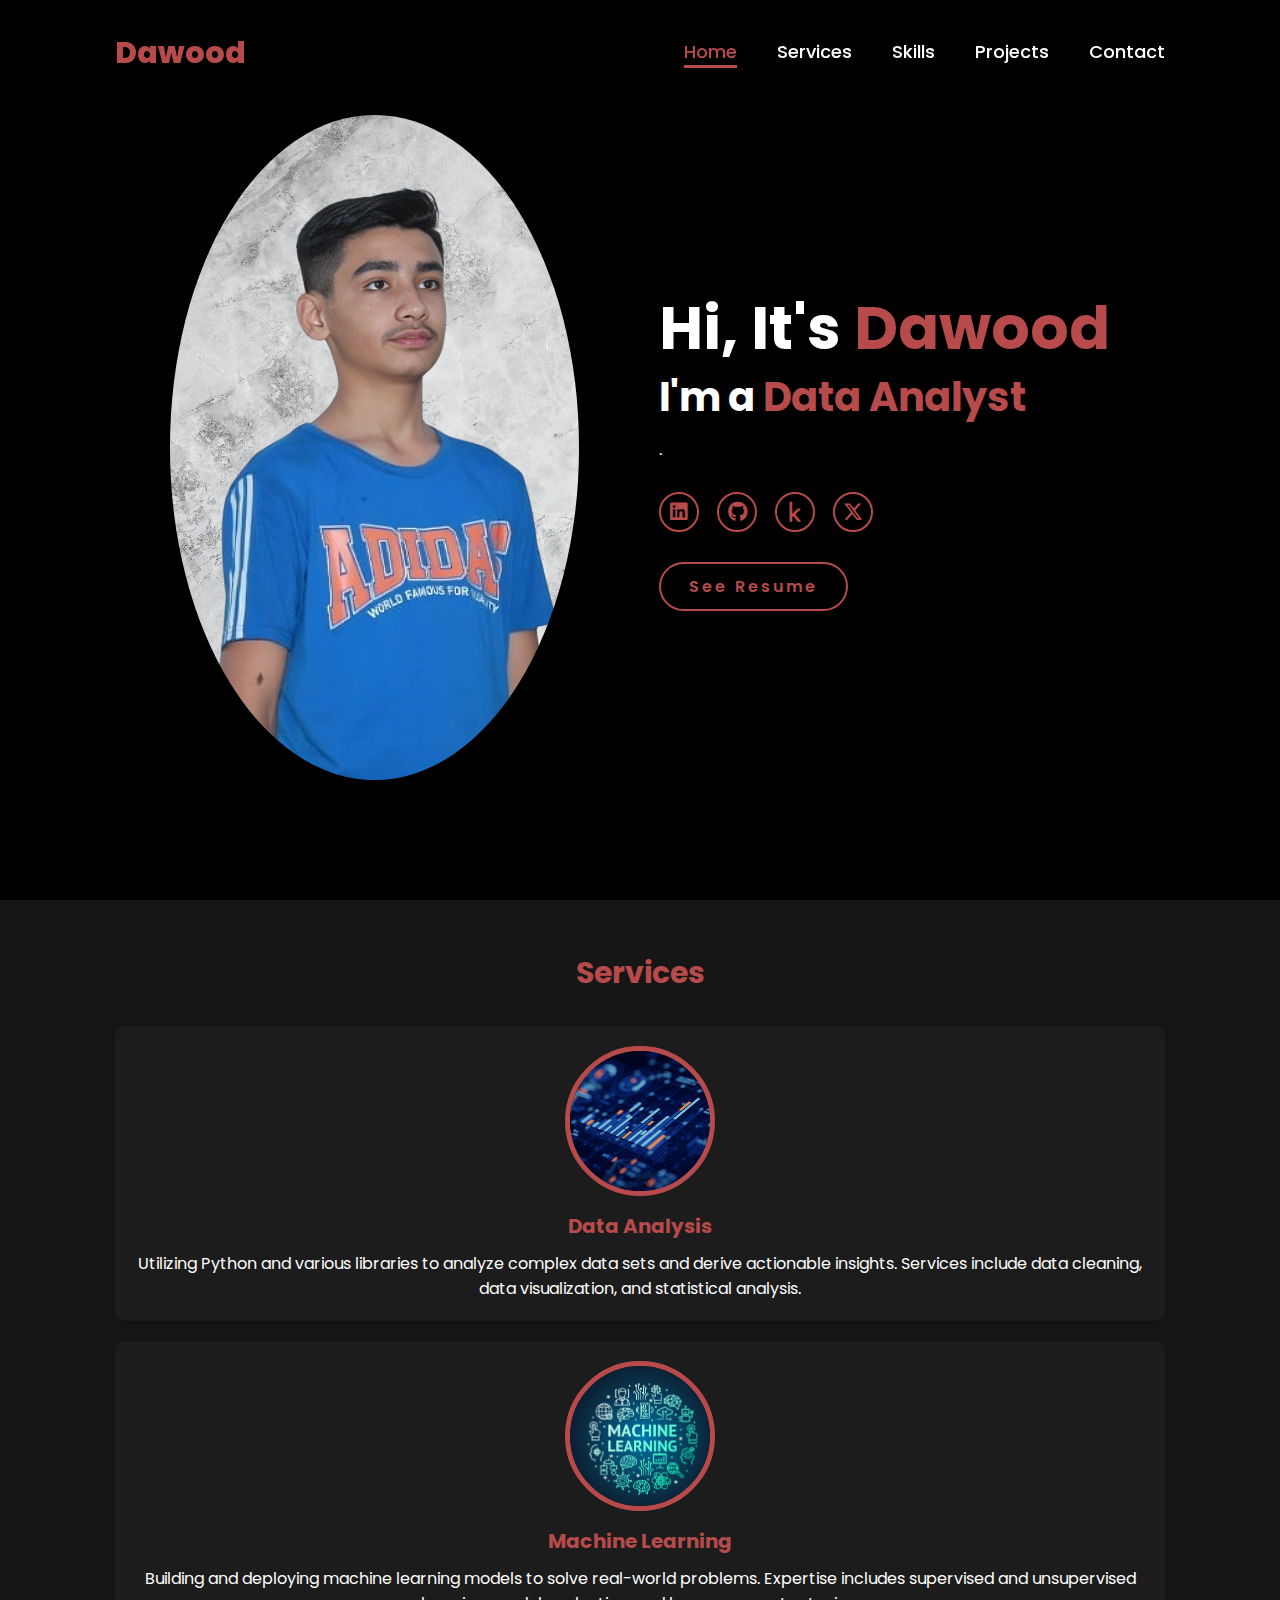
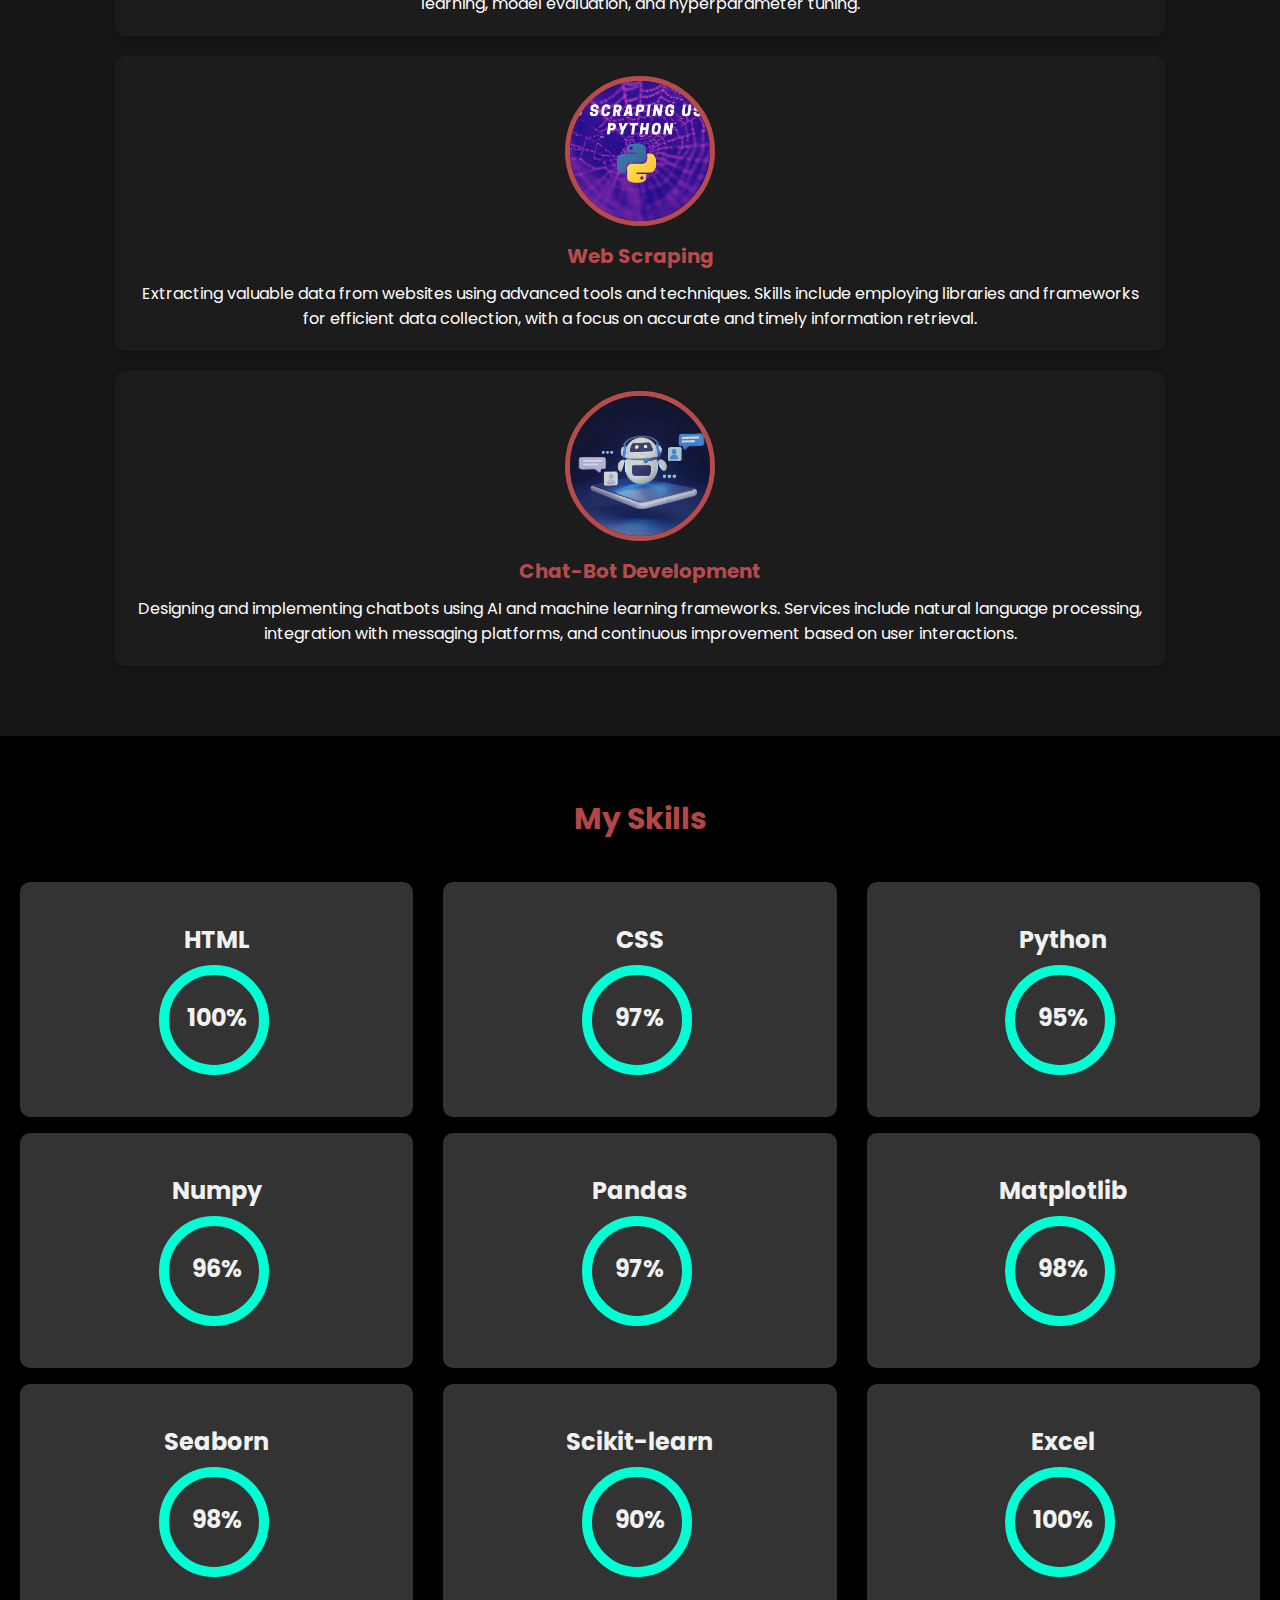
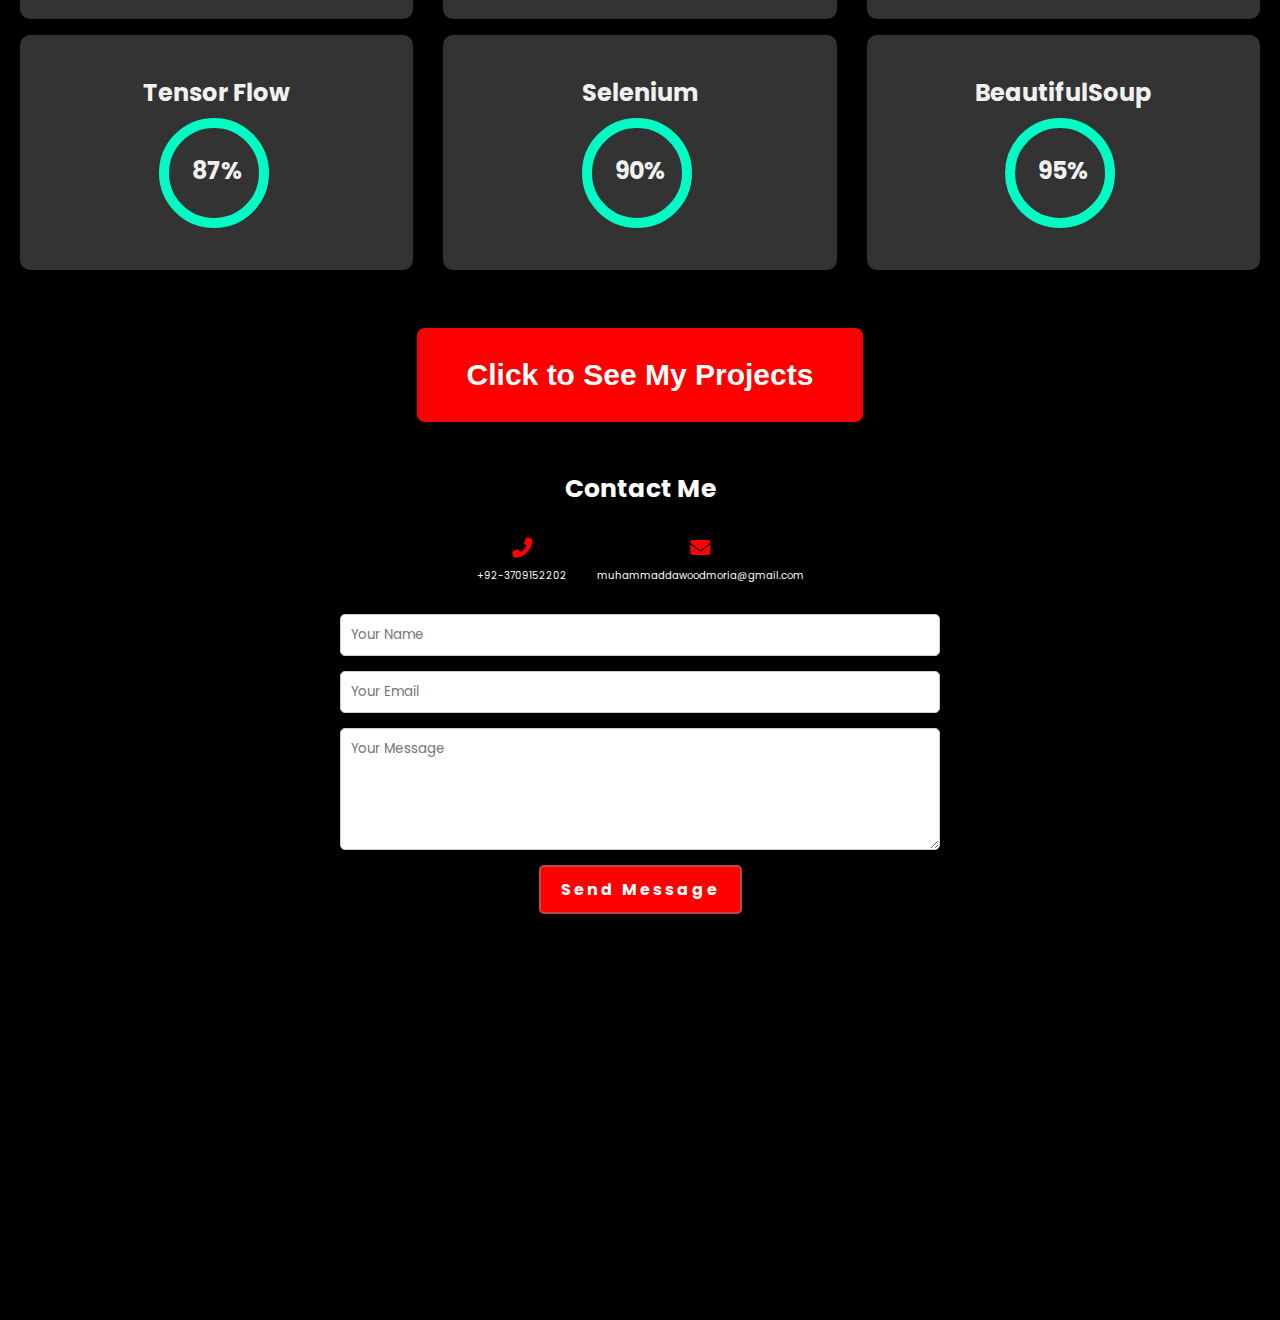
<file: index.html>
<!DOCTYPE html>
<html lang="en">
<head>
    <meta charset="UTF-8">
    <meta name="viewport" content="width=device-width, initial-scale=1.0">
    <link rel="stylesheet" href="https://cdnjs.cloudflare.com/ajax/libs/font-awesome/6.5.2/css/all.min.css">
    <link rel="stylesheet" href="style.css">
    <title>Portfolio Website</title>
</head>
<body>
    <header>
        <a href="index.html" class="logo">Dawood</a>

        <nav>
            <a href="#home" class="active">Home</a>
            <a href="#services">Services</a>
            <a href="#skills">Skills</a>
            <a href="index1.html">Projects</a>
            <a href="#contact">Contact</a>
        </nav>
    </header>
    
    <section id="home" class="home">
        <div class="home-img">
            <img src="main.jpg.png"alt="">
        </div>
        <div class="home-content">
            <h1>Hi, It's <span>Dawood</span></h1>
            <h3 class="typing-text">I'm a <span></span></h3>
            <p>.</p>
            <div class="social-icons">
                <a href="https://www.linkedin.com/in/muhammad-dawood-361510306/"><i class="fa-brands fa-linkedin"></i></a>
                <a href="https://github.com/muhammadmoria"><i class="fa-brands fa-github"></i></a>
                <a href="https://www.kaggle.com/muhammaddawood42"><i class="fa-brands fa-kaggle"></i></a>
                <a href="https://x.com/muhammad_d83889"> <i class="fa-brands fa-x-twitter""></i></a>
            </div>
            <a href="Screenshot 2024-08-23 060134.png" class="btn">See Resume</a>
        </div>
    </section>

    <section id="services" class="services">
        <h2>Services</h2>
        <div class="service">
            <img src="dm08172023-what-is-data-analytics-696x455.webp" alt="Data Analysis">
            <h3>Data Analysis</h3>
            <p>Utilizing Python and various libraries to analyze complex data sets and derive actionable insights. Services include data cleaning, data visualization, and statistical analysis.</p>
        </div>
        <div class="service">
            <img src="Machine-Learning-Services-banner.png" alt="Machine Learning">
            <h3>Machine Learning</h3>
            <p>Building and deploying machine learning models to solve real-world problems. Expertise includes supervised and unsupervised learning, model evaluation, and hyperparameter tuning.</p>
        </div>
        <div class="service">
            <img src="web-scraping.png" alt="Web Development">
            <h3>Web Scraping</h3>
            <p>Extracting valuable data from websites using advanced tools and techniques. Skills include employing libraries and frameworks for efficient data collection, with a focus on accurate and timely information retrieval.</p>
        </div>
        <div class="service">
            <img src="tipos-de-chatbots.webp" alt="API Development">
            <h3>Chat-Bot Development</h3>
            <p>Designing and implementing chatbots using AI and machine learning frameworks. Services include natural language processing, integration with messaging platforms, and continuous improvement based on user interactions.</p>
        </div>
    </section>
    <!-- Skills Section -->
<section id="skills" class="skills">
    <h2>My Skills</h2>
    <div class="skills-grid">
        <div class="skill">
            <h3>HTML</h3>
            <div class="circle" data-percentage="90">
                <svg>
                    <circle cx="57" cy="57" r="50"></circle>
                    <circle cx="57" cy="57" r="50"></circle>
                </svg>
                <div class="percentage">100%</div>
            </div>
        </div>
        <div class="skill">
            <h3>CSS</h3>
            <div class="circle" data-percentage="85">
                <svg>
                    <circle cx="57" cy="57" r="50"></circle>
                    <circle cx="57" cy="57" r="50"></circle>
                </svg>
                <div class="percentage">97%</div>
            </div>
        </div>
        <div class="skill">
            <h3>Python</h3>
            <div class="circle" data-percentage="">
                <svg>
                    <circle cx="57" cy="57" r="50"></circle>
                    <circle cx="57" cy="57" r="50"></circle>
                </svg>
                <div class="percentage">95%</div>
            </div>
       
        </div>
    </div>
    &nbsp;
    <div class="skills-grid1">
        <div class="skill1">
            <h3>Numpy</h3>
            <div class="circle" data-percentage="90">
                <svg>
                    <circle cx="57" cy="57" r="50"></circle>
                    <circle cx="57" cy="57" r="50"></circle>
                </svg>
                <div class="percentage">96%</div>
            </div>
        </div>
        <div class="skill1">
            <h3>Pandas</h3>
            <div class="circle" data-percentage="85">
                <svg>
                    <circle cx="57" cy="57" r="50"></circle>
                    <circle cx="57" cy="57" r="50"></circle>
                </svg>
                <div class="percentage">97%</div>
            </div>
        </div>
        <div class="skill1">
            <h3>Matplotlib</h3>
            <div class="circle" data-percentage="">
                <svg>
                    <circle cx="57" cy="57" r="50"></circle>
                    <circle cx="57" cy="57" r="50"></circle>
                </svg>
                <div class="percentage">98%</div>
            </div>
       
        </div>
    </div>
    &nbsp;
    <div class="skills-grid2">
        <div class="skill2">
            <h3>Seaborn</h3>
            <div class="circle" data-percentage="90">
                <svg>
                    <circle cx="57" cy="57" r="50"></circle>
                    <circle cx="57" cy="57" r="50"></circle>
                </svg>
                <div class="percentage">98%</div>
            </div>
        </div>
        <div class="skill2">
            <h3>Scikit-learn</h3>
            <div class="circle" data-percentage="85">
                <svg>
                    <circle cx="57" cy="57" r="50"></circle>
                    <circle cx="57" cy="57" r="50"></circle>
                </svg>
                <div class="percentage">90%</div>
            </div>
        </div>
        <div class="skill2">
            <h3>Excel</h3>
            <div class="circle" data-percentage="">
                <svg>
                    <circle cx="57" cy="57" r="50"></circle>
                    <circle cx="57" cy="57" r="50"></circle>
                </svg>
                <div class="percentage">100%</div>
            </div>
       
        </div>
    </div>
    &nbsp;
    <div class="skills-grid3">
        <div class="skill3">
            <h3>Tensor Flow</h3>
            <div class="circle" data-percentage="90">
                <svg>
                    <circle cx="57" cy="57" r="50"></circle>
                    <circle cx="57" cy="57" r="50"></circle>
                </svg>
                <div class="percentage">87%</div>
            </div>
        </div>
        <div class="skill3">
            <h3>Selenium</h3>
            <div class="circle" data-percentage="85">
                <svg>
                    <circle cx="57" cy="57" r="50"></circle>
                    <circle cx="57" cy="57" r="50"></circle>
                </svg>
                <div class="percentage">90%</div>
            </div>
        </div>
        <div class="skill3">
            <h3>BeautifulSoup</h3>
            <div class="circle" data-percentage="">
                <svg>
                    <circle cx="57" cy="57" r="50"></circle>
                    <circle cx="57" cy="57" r="50"></circle>
                </svg>
                <div class="percentage">95%</div>
            </div>
       
        </div>
    </div>
</section>
<div class="button-container">
    <a href="index1.html" class="btn-projects">Click to See My Projects</a>
</div>



    <section class="contact" id="contact">
        <div class="contact-container">
          <h2>Contact Me</h2>
          <div class="contact-info">
            <div class="info-item">
              <i class="fas fa-phone-alt"></i>
              <p>+92-3709152202</p>
            </div>
            <div class="info-item">
              <i class="fas fa-envelope"></i>
              <p>muhammaddawoodmoria@gmail.com</p>
            </div>
          </div>
          <form class="contact-form" method="post">
            <input type="text" name="name" placeholder="Your Name" required>
            <input type="email" name="email" placeholder="Your Email" required>
            <textarea name="message" placeholder="Your Message" rows="5" required></textarea>
            <button type="submit" class="btn">Send Message</button>
          </form>
        </div>
      </section>
    
</body>
</html>
</file>
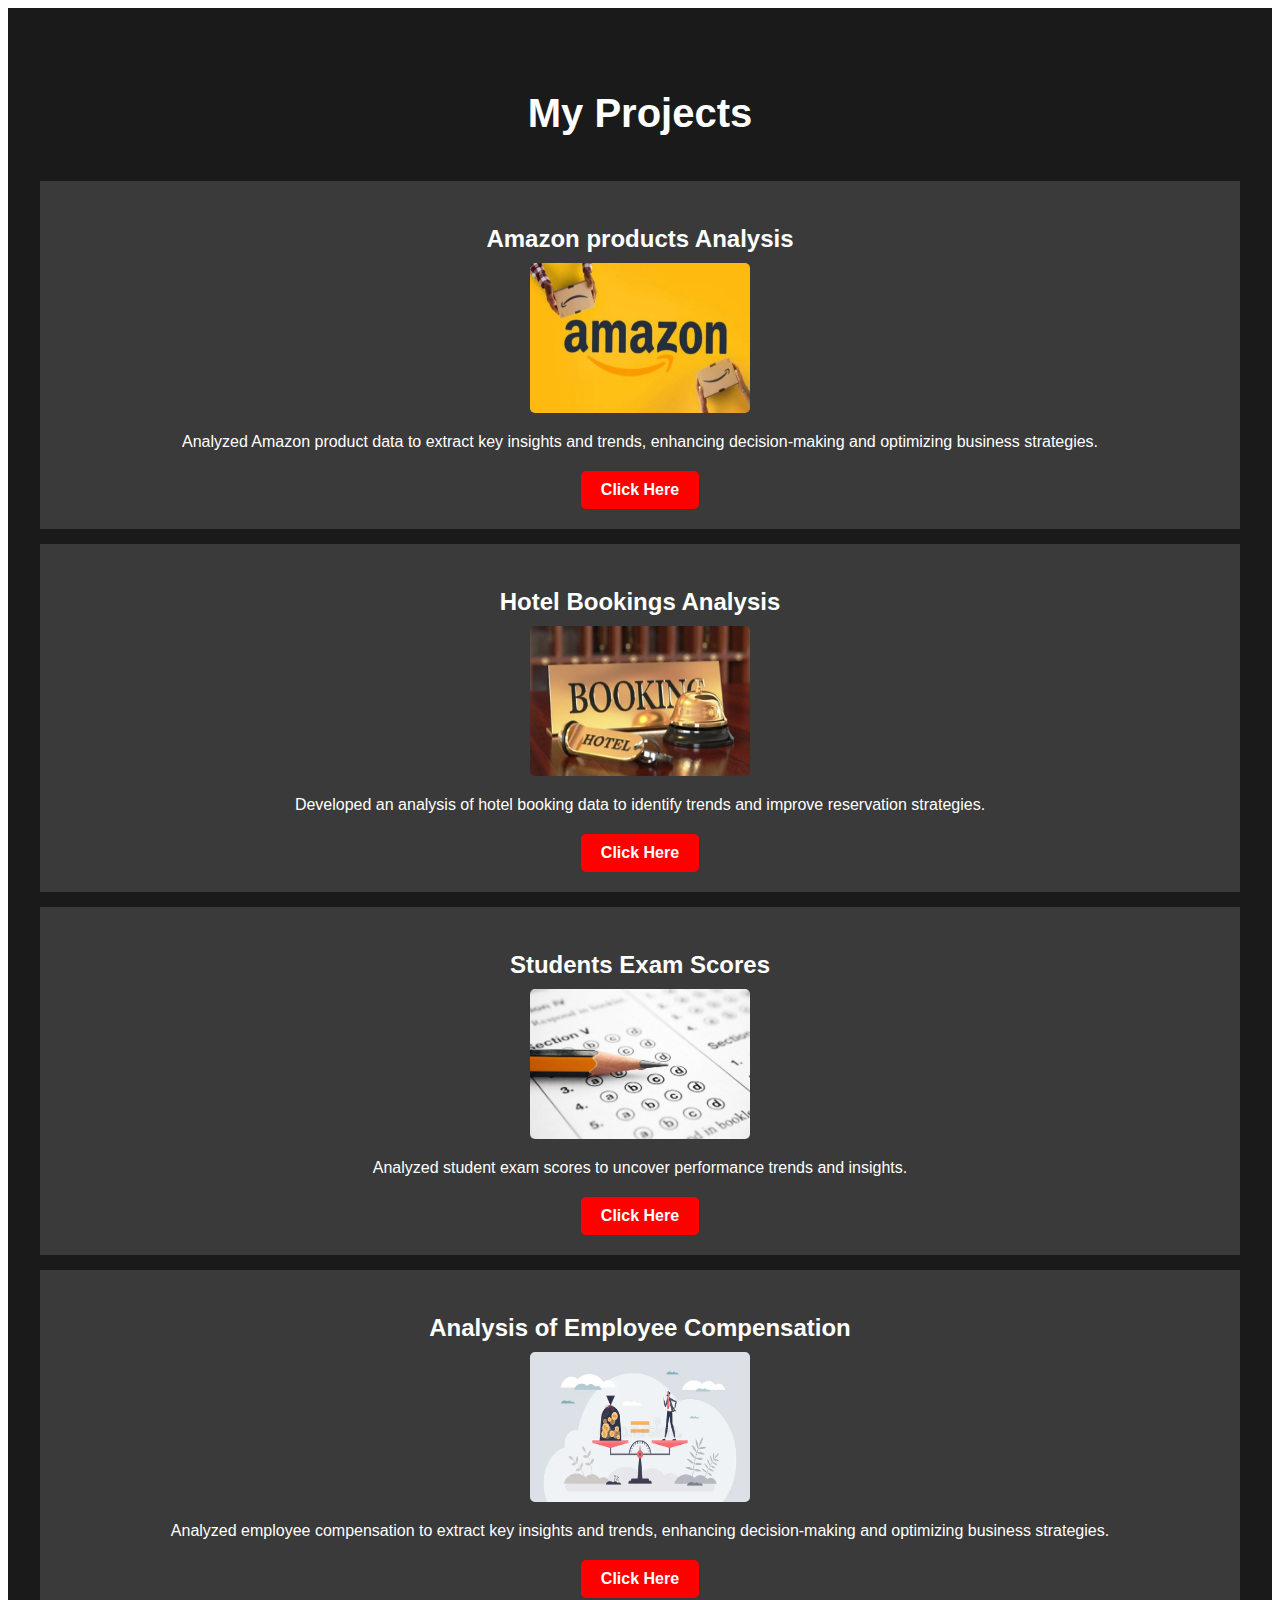
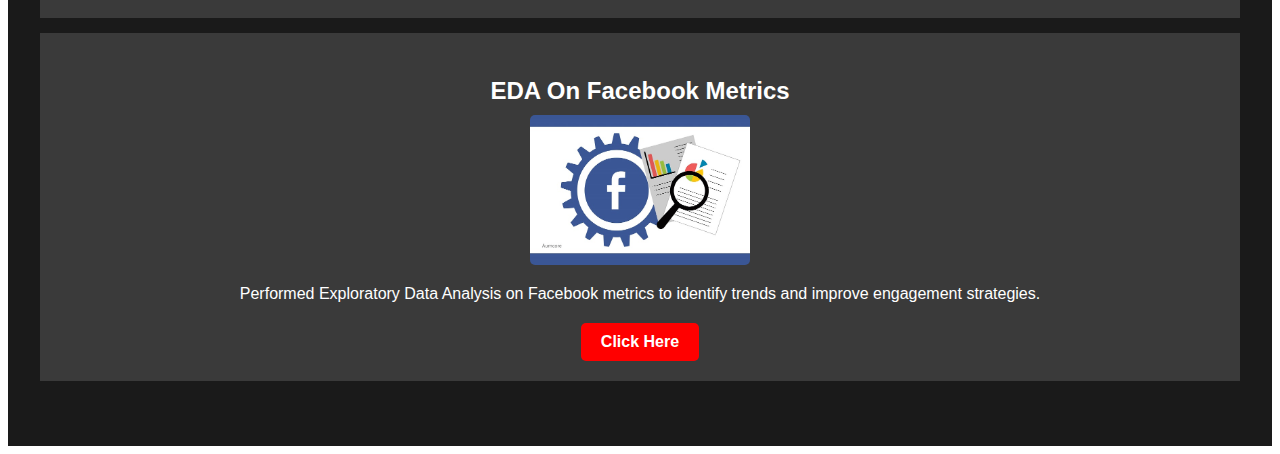
<file: index1.html>
<!DOCTYPE html>
<html lang="en">
<head>
    <meta charset="UTF-8">
    <meta name="viewport" content="width=device-width, initial-scale=1.0">
    <link rel="stylesheet" href="style1.css">
    <title>Document</title>
</head>
<section class="blog" id="blog">
    <h2>My Projects</h2>
    <table class="projects-table">
        <tr class="blog-post">
            <td>
                <h3>Amazon products Analysis</h3>
                <img src="ama.jpg" alt="Amazon products Analysis project" class="project-image">
                <p>Analyzed Amazon product data to extract key insights and trends, enhancing decision-making and optimizing business strategies.</p>
                <a href="https://github.com/muhammadmoria/Amazon-Product-Analysis/blob/main/Amazon-Products-Analysis.ipynb" class="btn" aria-label="Read more about Amazon products Analysis">Click Here</a>
            </td>
        </tr>
        <tr class="blog-post">
            <td>
                <h3>Hotel Bookings Analysis</h3>
                <img src="hotel-booking-services.jpg" alt="Hotel Bookings Analysis project" class="project-image">
                <p>Developed an analysis of hotel booking data to identify trends and improve reservation strategies.</p>
                <a href="https://github.com/muhammadmoria/Hotel-Booking-Analysis/blob/main/Hotel-bookings-Analysis.ipynb" class="btn" aria-label="Read more about Hotel Bookings Analysis">Click Here</a>
            </td>
        </tr>
        <tr class="blog-post">
            <td>
                <h3>Students Exam Scores</h3>
                <img src="Scores4.jpg" alt="Students Exam Scores project" class="project-image">
                <p>Analyzed student exam scores to uncover performance trends and insights.</p>
                <a href="https://github.com/muhammadmoria/Students-Exam-Scores/blob/main/Students%20Exam%20Scores.ipynb" class="btn" aria-label="Read more about Students Exam Scores">Click Here</a>
            </td>
        </tr>
        <tr class="blog-post">
            <td>
                <h3>Analysis of Employee Compensation</h3>
                <img src="compensation-analysis-fair-financial-commission-tiny-person-concept-economical-value-employee-labor-sales-manager-315859543.webp" alt="Analysis of Employee Compensation project" class="project-image">
                <p>Analyzed employee compensation to extract key insights and trends, enhancing decision-making and optimizing business strategies.</p>
                <a href="https://github.com/muhammadmoria/EMPLOYEE-SALARIES-ANALYSIS-REPORT/blob/main/Employee%20Salaries%20Analysis.ipynb" class="btn" aria-label="Read more about Analysis of Employee Compensation">Click Here</a>
            </td>
        </tr>
        <tr class="blog-post">
            <td>
                <h3>EDA On Facebook Metrics</h3>
                <img src="Facebook-Insights-01.jpg" alt="EDA On Facebook Metrics project" class="project-image">
                <p>Performed Exploratory Data Analysis on Facebook metrics to identify trends and improve engagement strategies.</p>
                <a href="https://github.com/muhammadmoria/EDA-On-Facebook-Metrics/blob/main/EDA%20On%20Facebook%20Metrics.ipynb" class="btn" aria-label="Read more about EDA On Facebook Metrics">Click Here</a>
            </td>
        </tr>
    </table>
</section>


</body>
</html>
</file>
<file: style.css>
@import url('https://fonts.googleapis.com/css2?family=Poppins:wght@100;200;300;400;500;600&display=swap');

* {
    margin: 0;
    padding: 0;
    box-sizing: border-box;
    text-decoration: none;
    border: none;
    outline: none;
    font-family: 'Poppins', sans-serif;
}

html {
    font-size: 62.5%;
}

body {
    width: 100%;
    overflow-x: hidden;
    background-color: black;
    color: white;
}

header {
    margin-top: 20px;
    position: fixed;
    top: 0;
    left: 0;
    width: 100%;
    padding: 1rem 9%;
    background-color: transparent;
    filter: drop-shadow(10px);
    display: flex;
    justify-content: space-between;
    align-items: center;
    z-index: 100;
}

.logo {
    font-size: 3rem;
    color: #b74b4b;
    font-weight: 800;
    cursor: pointer;
    transition: 0.5s ease;
}

.logo:hover {
    transform: scale(1.1);
}

nav {
    display: flex;
}

nav a {
    font-size: 1.8rem;
    color: white;
    margin-left: 4rem;
    font-weight: 500;
    transition: 0.3s ease;
    border-bottom: 3px solid transparent;
}

nav a:hover,
nav a.active {
    color: #b74b4b;
    border-bottom: 3px solid #b74b4b;
}

@media(max-width:995px) {
    nav {
        position: absolute;
        display: none;
        top: 0;
        right: 0;
        width: 40%;
        border-left: 3px solid #b74b4b;
        border-bottom: 3px solid #b74b4b;
        border-bottom-left-radius: 2rem;
        padding: 1rem;
        background-color: #161616;
        border-top: 0.1rem solid rgba(0,0,0,0.1);
    }

    nav.active {
        display: block;
    }

    nav a {
        display: block;
        font-size: 2rem;
        margin: 3rem 0;
    }

    nav a:hover,
    nav a.active {
        padding: 1rem;
        border-radius: 0.5rem;
        border-bottom: 0.5rem solid #b74b4b;
    }
}

section {
    min-height: 100vh;
    padding: 5rem 9% 5rem;
}

.home {
    display: flex;
    justify-content: center;
    align-items: center;
    gap: 8rem;
    background-color: black;
}

.home .home-content h1 {
    font-size: 6rem;
    font-weight: 700;
    line-height: 1.3;
}

span {
    color: #b74b4b;
}

.home-content h3 {
    font-size: 4rem;
    margin-bottom: 1rem;
    font-weight: 700;
}

.home-content p {
    font-size: 1.6rem;
}

.home-img {
    border-radius: 50%;
}

.home-img img {
    position: relative;
    width: 32vw;
    border-radius: 50%;
    box-shadow: 0 0 25px solid #b74b4b;
    cursor: pointer;
    transition: 0.2s linear;
}

.home-img img:hover {
    font-size: 1.8rem;
    font-weight: 500;
}

.social-icons a {
    display: inline-flex;
    justify-content: center;
    align-items: center;
    width: 4rem;
    height: 4rem;
    background-color: transparent;
    border: 0.2rem solid #b74b4b;
    font-size: 2rem;
    border-radius: 50%;
    margin: 3rem 1.5rem 3rem 0;
    transition: 0.3s ease;
    color: #b74b4b;
}

.social-icons a:hover {
    color: black;
    transform: scale(1.3) translateY(-5px);
    background-color: #b74b4b;
    box-shadow: 0 0 25px #b74b4b;
}

.btn {
    display: inline-block;
    padding: 1rem 2.8rem;
    background-color: black;
    border-radius: 4rem;
    font-size: 1.6rem;
    color: #b74b4b;
    letter-spacing: 0.3rem;
    font-weight: 600;
    border: 2px solid #b74b4b;
    transition: 0.3s ease;
    cursor: pointer;
}

.btn:hover {
    transform: scale3d(1.03);
    background-color: #b74b4b;
    color: black;
    box-shadow: 0 0 25px #b74b4b;
}

.typing-text {
    font-size: 34px;
    font-weight: 600;
    min-width: 280px;
}

.typing-text span {
    position: relative;
}

.typing-text span::before {
    content: "Data Analyst";
    color: #b74b4b;
    animation: words 20s infinite;
}

.typing-text span::after {
    content: "";
    background-color: black;
    position: absolute;
    width: calc(100% + 8px);
    height: 100%;
    border-left: 3px solid black;
    right: -8;
    animation: cursor 0.6s infinite;
}

@keyframes cursor {
    to {
        border-left: 3px solid #b74b4b;
    }
}

@keyframes words {
    0%, 20% {
        content: "Python Developer";
    }
    21%, 40% {
        content: "Django Developer";
    }
    41%, 60% {
        content: "Data Scientist  ";
    }
    61%, 80% {
        content: "ML Engineer     ";
    }
    81%, 100% {
        content: "AI Developer    ";
    }
}

@media (max-width: 1000px) {
    .home {
        gap: 4rem;
    }
}

@media(max-width:995px) {
    .home {
        flex-direction: column;
        margin: 5rem 4rem;
    }

    .home .home-content h3 {
        font-size: 2.5rem;
    }

    .home-content h1 {
        font-size: 5rem;
    }

    .home-img img {
        width: 70vw;
        margin-top: 4rem;
    }

    .services, .skills, .education, .experience, .contact {
        padding: 2rem 4%;
    }

    .services h2, .skills h2, .education h2, .experience h2, .contact h2 {
        font-size: 2.5rem;
    }

    .services p, .skills p, .education p, .experience p, .contact p {
        font-size: 1.4rem;
    }
}

.services {
    padding: 5rem 9%;
    background-color: #161616;
}

.services h2 {
    text-align: center;
    font-size: 3rem;
    color: #b74b4b;
    margin-bottom: 3rem;
}

.service {
    background: #1c1c1c;
    border-radius: 1rem;
    padding: 2rem;
    box-shadow: 0 4px 8px rgba(0,0,0,0.2);
    margin-bottom: 2rem;
    text-align: center;
}

.service img {
    width: 150px;
    height: 150px;
    border-radius: 50%;
    object-fit: cover;
    margin-bottom: 1rem;
    border: 5px solid #b74b4b;
}

.service h3 {
    font-size: 2rem;
    color: #b74b4b;
    margin-bottom: 1rem;
}

.service p {
    font-size: 1.6rem;
    color: white;
}

@media (max-width: 768px) {
    .services {
        padding: 3rem 5%;
    }

    .service {
        padding: 1.5rem;
    }

    .service img {
        width: 120px;
        height: 120px;
    }

    .service h3 {
        font-size: 1.6rem;
    }

    .service p {
        font-size: 1.4rem;
    }
}

/* Skills Section */
.skills {
    padding: 60px 20px;
    background: black;
    color: #f1f1f1;
}

.skills h2 {
    text-align: center;
    font-size: 30px;
    margin-bottom: 40px;
    color: #b44646;
}

.skills-grid {
    display: grid;
    grid-template-columns: repeat(auto-fit, minmax(250px, 1fr));
    gap: 30px;
}

.skill {
    background: #333;
    padding: 20px;
    text-align: center;
    border-radius: 10px;
    transition: transform 0.3s;
}

.skill h3 {
    margin-top: 20px;
    font-size: 24px;
    color: #f1f1f1;
}

.skill .circle {
    position: relative;
    width: 120px;
    height: 120px;
    margin: 0 auto 20px;
}

.skill .circle svg {
    position: relative;
    width: 120px;
    height: 120px;
    transform: rotate(-90deg);
}

.skill .circle svg circle {
    width: 100%;
    height: 100%;
    fill: none;
    stroke-width: 10;
    stroke: #333;
    cx: 57;
    cy: 57;
    r: 50;
    stroke-dasharray: 314;
    stroke-dashoffset: 314;
    stroke-linecap: round;
    transition: stroke-dashoffset 1s ease;
}

.skill .circle svg circle:nth-child(2) {
    stroke-dashoffset: calc(314 - (314 * var(--percentage)) / 100);
    stroke: #00ffd5;
}

.skill .percentage {
    position: absolute;
    top: 50%;
    left: 50%;
    transform: translate(-50%, -50%);
    font-size: 24px;
    font-weight: bold;
    color: #f1f1f1;
}

/* Responsive Styles */
@media (max-width: 768px) {
    .skills {
        padding: 3rem 5%;
    }

    .skills h2 {
        font-size: 2.5rem;
    }

    .skill h3 {
        font-size: 1.6rem;
    }

    .skill p {
        font-size: 1.2rem;
    }
}

@media (max-width: 480px) {
    .skills {
        padding: 2rem 5%;
    }

    .skills h2 {
        font-size: 2rem;
        margin-bottom: 30px;
    }

    .skill {
        padding: 15px;
    }

    .skill h3 {
        font-size: 1.4rem;
    }

    .skill .circle {
        width: 100px;
        height: 100px;
    }

    .skill .circle svg,
    .skill .circle svg circle {
        width: 100px;
        height: 100px;
    }

    .skill .percentage {
        font-size: 20px;
    }
}
/* Skills Section */
.skills1 {
    padding: 60px 20px;
    background: #1c1c1c;
    color: #f1f1f1;
}

.skills1 h2 {
    text-align: center;
    font-size: 30px;
    margin-bottom: 40px;
    color: #b44646;
}

.skills-grid1 {
    display: grid;
    grid-template-columns: repeat(auto-fit, minmax(250px, 1fr));
    gap: 30px;
}

.skill1 {
    background: #333;
    padding: 20px;
    text-align: center;
    border-radius: 10px;
    transition: transform 0.3s;
}

.skill1 h3 {
    margin-top: 20px;
    font-size: 24px;
    color: #f1f1f1;
}

.skill1 .circle {
    position: relative;
    width: 120px;
    height: 120px;
    margin: 0 auto 20px;
}

.skill1 .circle svg {
    position: relative;
    width: 120px;
    height: 120px;
    transform: rotate(-90deg);
}

.skill1 .circle svg circle {
    width: 100%;
    height: 100%;
    fill: none;
    stroke-width: 10;
    stroke: #333;
    cx: 57;
    cy: 57;
    r: 50;
    stroke-dasharray: 314;
    stroke-dashoffset: 314;
    stroke-linecap: round;
    transition: stroke-dashoffset 1s ease;
}

.skill1 .circle svg circle:nth-child(2) {
    stroke-dashoffset: calc(314 - (314 * var(--percentage)) / 100);
    stroke: #00ffd5;
}

.skill1 .percentage {
    position: absolute;
    top: 50%;
    left: 50%;
    transform: translate(-50%, -50%);
    font-size: 24px;
    font-weight: bold;
    color: #f1f1f1;
}

/* Responsive Styles */
@media (max-width: 768px) {
    .skills1 {
        padding: 3rem 5%;
    }

    .skills1 h2 {
        font-size: 2.5rem;
    }

    .skill1 h3 {
        font-size: 1.6rem;
    }

    .skill1 p {
        font-size: 1.2rem;
    }
}

@media (max-width: 480px) {
    .skills1 {
        padding: 2rem 5%;
    }

    .skills1 h2 {
        font-size: 2rem;
        margin-bottom: 30px;
    }

    .skill1 {
        padding: 15px;
    }

    .skill1 h3 {
        font-size: 1.4rem;
    }

    .skill1 .circle {
        width: 100px;
        height: 100px;
    }

    .skill1 .circle svg,
    .skill1 .circle svg circle {
        width: 100px;
        height: 100px;
    }

    .skill1 .percentage {
        font-size: 20px;
    }
}
/* Skills Section */
.skills2 {
    padding: 60px 20px;
    background: #1c1c1c;
    color: #f1f1f1;
}

.skills2 h2 {
    text-align: center;
    font-size: 30px;
    margin-bottom: 40px;
    color: #b44646;
}

.skills-grid2 {
    display: grid;
    grid-template-columns: repeat(auto-fit, minmax(250px, 1fr));
    gap: 30px;
}

.skill2 {
    background: #333;
    padding: 20px;
    text-align: center;
    border-radius: 10px;
    transition: transform 0.3s;
}

.skill2 h3 {
    margin-top: 20px;
    font-size: 24px;
    color: #f1f1f1;
}

.skill2 .circle {
    position: relative;
    width: 120px;
    height: 120px;
    margin: 0 auto 20px;
}

.skill2 .circle svg {
    position: relative;
    width: 120px;
    height: 120px;
    transform: rotate(-90deg);
}

.skill2 .circle svg circle {
    width: 100%;
    height: 100%;
    fill: none;
    stroke-width: 10;
    stroke: #333;
    cx: 57;
    cy: 57;
    r: 50;
    stroke-dasharray: 314;
    stroke-dashoffset: 314;
    stroke-linecap: round;
    transition: stroke-dashoffset 1s ease;
}

.skill2 .circle svg circle:nth-child(2) {
    stroke-dashoffset: calc(314 - (314 * var(--percentage)) / 100);
    stroke: #00ffd5;
}

.skill2 .percentage {
    position: absolute;
    top: 50%;
    left: 50%;
    transform: translate(-50%, -50%);
    font-size: 24px;
    font-weight: bold;
    color: #f1f1f1;
}

/* Responsive Styles */
@media (max-width: 768px) {
    .skills2 {
        padding: 3rem 5%;
    }

    .skills2 h2 {
        font-size: 2.5rem;
    }

    .skill2 h3 {
        font-size: 1.6rem;
    }

    .skill2 p {
        font-size: 1.2rem;
    }
}

@media (max-width: 480px) {
    .skills2 {
        padding: 2rem 5%;
    }

    .skills2 h2 {
        font-size: 2rem;
        margin-bottom: 30px;
    }

    .skill2 {
        padding: 15px;
    }

    .skill2 h3 {
        font-size: 1.4rem;
    }

    .skill2 .circle {
        width: 100px;
        height: 100px;
    }

    .skill2 .circle svg,
    .skill2 .circle svg circle {
        width: 100px;
        height: 100px;
    }

    .skill2 .percentage {
        font-size: 20px;
    }
}
/* Skills Section */
.skills3 {
    padding: 60px 20px;
    background: #1c1c1c;
    color: #f1f1f1;
}

.skills3 h2 {
    text-align: center;
    font-size: 30px;
    margin-bottom: 40px;
    color: #b44646;
}

.skills-grid3 {
    display: grid;
    grid-template-columns: repeat(auto-fit, minmax(250px, 1fr));
    gap: 30px;
}

.skill3 {
    background: #333;
    padding: 20px;
    text-align: center;
    border-radius: 10px;
    transition: transform 0.3s;
}

.skill3 h3 {
    margin-top: 20px;
    font-size: 24px;
    color: #f1f1f1;
}

.skill3 .circle {
    position: relative;
    width: 120px;
    height: 120px;
    margin: 0 auto 20px;
}

.skill3 .circle svg {
    position: relative;
    width: 120px;
    height: 120px;
    transform: rotate(-90deg);
}

.skill3 .circle svg circle {
    width: 100%;
    height: 100%;
    fill: none;
    stroke-width: 10;
    stroke: #333;
    cx: 57;
    cy: 57;
    r: 50;
    stroke-dasharray: 314;
    stroke-dashoffset: 314;
    stroke-linecap: round;
    transition: stroke-dashoffset 1s ease;
}

.skill3 .circle svg circle:nth-child(2) {
    stroke-dashoffset: calc(314 - (314 * var(--percentage)) / 100);
    stroke: #02fac4;
}

.skill3 .percentage {
    position: absolute;
    top: 50%;
    left: 50%;
    transform: translate(-50%, -50%);
    font-size: 24px;
    font-weight: bold;
    color: #f1f1f1;
}

/* Responsive Styles */
@media (max-width: 768px) {
    .skills3 {
        padding: 3rem 5%;
    }

    .skills3 h2 {
        font-size: 2.5rem;
    }

    .skill3 h3 {
        font-size: 1.6rem;
    }

    .skill3 p {
        font-size: 1.2rem;
    }
}

@media (max-width: 480px) {
    .skills3 {
        padding: 2rem 5%;
    }

    .skills3 h2 {
        font-size: 2rem;
        margin-bottom: 30px;
    }

    .skill3 {
        padding: 15px;
    }

    .skill3 h3 {
        font-size: 1.4rem;
    }

    .skill3 .circle {
        width: 100px;
        height: 100px;
    }

    .skill3 .circle svg,
    .skill3 .circle svg circle {
        width: 100px;
        height: 100px;
    }

    .skill3 .percentage {
        font-size: 20px;
    }

}
.contact {
    padding: 50px 20px;
    text-align: center;
  }
  
  .contact h2 {
    font-size: 2.5rem;
    margin-bottom: 30px;
  }
  
  .contact-container {
    max-width: 800px;
    margin: 0 auto;
  }
  
  .contact-info {
    display: flex;
    justify-content: center;
    margin-bottom: 30px;
  }
  
  .info-item {
    margin: 0 15px;
    text-align: center;
  }
  
  .info-item i {
    font-size: 2rem;
    margin-bottom: 10px;
    color: #ff0000;
  }
  
  .contact-form {
    display: flex;
    flex-direction: column;
    align-items: center;
  }
  
  .contact-form input,
  .contact-form textarea {
    width: 100%;
    max-width: 600px;
    margin-bottom: 15px;
    padding: 10px;
    border: 1px solid #ccc;
    border-radius: 5px;
  }
  
  .contact-form .btn {
    display: inline-block;
    padding: 10px 20px;
    background-color: #ff0000;
    color: #fff;
    text-decoration: none;
    font-weight: bold;
    border-radius: 5px;
    transition: background-color 0.3s ease;
  }
  
  .contact-form .btn:hover {
    background-color: #e60000;
  }
  .button-container {
    display: flex;
    justify-content: center; /* Centers the button horizontally */
    align-items: center; /* Centers the button vertically */
    height: 10vh; /* This makes the container take the full height of the viewport */
}

.btn-projects {
    padding: 30px 50px;
    background-color: #ff0000; /* Red background color */
    color: #fff; /* White text color */
    text-decoration: none;
    font-weight: bold;
    border-radius: 8px; /* Rounded corners */
    font-family: Arial, sans-serif;
    font-size: 3rem;
    text-align: center;
    box-shadow: 0 4px 6px rgba(0, 0, 0, 0.1); /* Adds a shadow to the button */
    transition: background-color 0.3s ease;
    cursor: pointer;
}

.btn-projects:hover {
    background-color: #e60000; /* Slightly darker red on hover */
}
</file>
<file: style1.css>
/* General Blog Section Styles */
.blog {
    padding: 50px 20px;
    text-align: center;
    background-color: #1a1a1a;
    color: #fff;
}

.blog h2 {
    font-size: 2.5rem;
    margin-bottom: 30px;
    font-family: Arial, sans-serif;
}

.projects-table {
    width: 100%;
    max-width: 1200px;
    margin: 0 auto;
    border-collapse: separate;
    border-spacing: 0 15px;
}

.projects-table tr {
    background-color: #3a3a3a;
    color: #fff;
    border-radius: 10px;
    overflow: hidden;
}

.projects-table td {
    padding: 20px;
    text-align: center;  /* Center content inside each table cell */
    vertical-align: top;
}

.project-image {
    display: block;
    max-width: 100%;
    width: 220px;  /* Set a fixed width */
    height: 150px; /* Set a fixed height */
    margin: 0 auto 20px auto;  /* Center image and add margin below */
    border-radius: 5px;
}

.blog-post h3 {
    font-size: 1.5rem;
    margin-bottom: 10px;
    font-weight: bold;
    font-family: Arial, sans-serif;
}

.blog-post p {
    font-size: 1rem;
    margin-bottom: 20px;
    font-family: Arial, sans-serif;
}

.blog-post .btn {
    display: inline-block;
    padding: 10px 20px;
    background-color: #ff0000;
    color: #fff;
    text-decoration: none;
    font-weight: bold;
    border-radius: 5px;
    transition: background-color 0.3s ease;
    font-family: Arial, sans-serif;
    margin: 0 auto;  /* Center the button */
}

.blog-post .btn:hover {
    background-color: #e60000;
}

/* Responsive Design */
@media (max-width: 768px) {
    .blog h2 {
        font-size: 2rem;
    }

    .blog-post h3 {
        font-size: 1.25rem;
    }

    .blog-post p {
        font-size: 0.875rem;
    }

    .projects-table td {
        padding: 15px;
    }

    .blog-post .btn {
        padding: 8px 16px;
        font-size: 0.875rem;
    }
}

@media (max-width: 480px) {
    .blog h2 {
        font-size: 1.75rem;
    }

    .blog-post h3 {
        font-size: 1.125rem;
    }

    .blog-post p {
        font-size: 0.75rem;
    }

    .projects-table td {
        padding: 10px;
    }

    .blog-post .btn {
        padding: 6px 12px;
        font-size: 0.75rem;
    }
}
</file>
